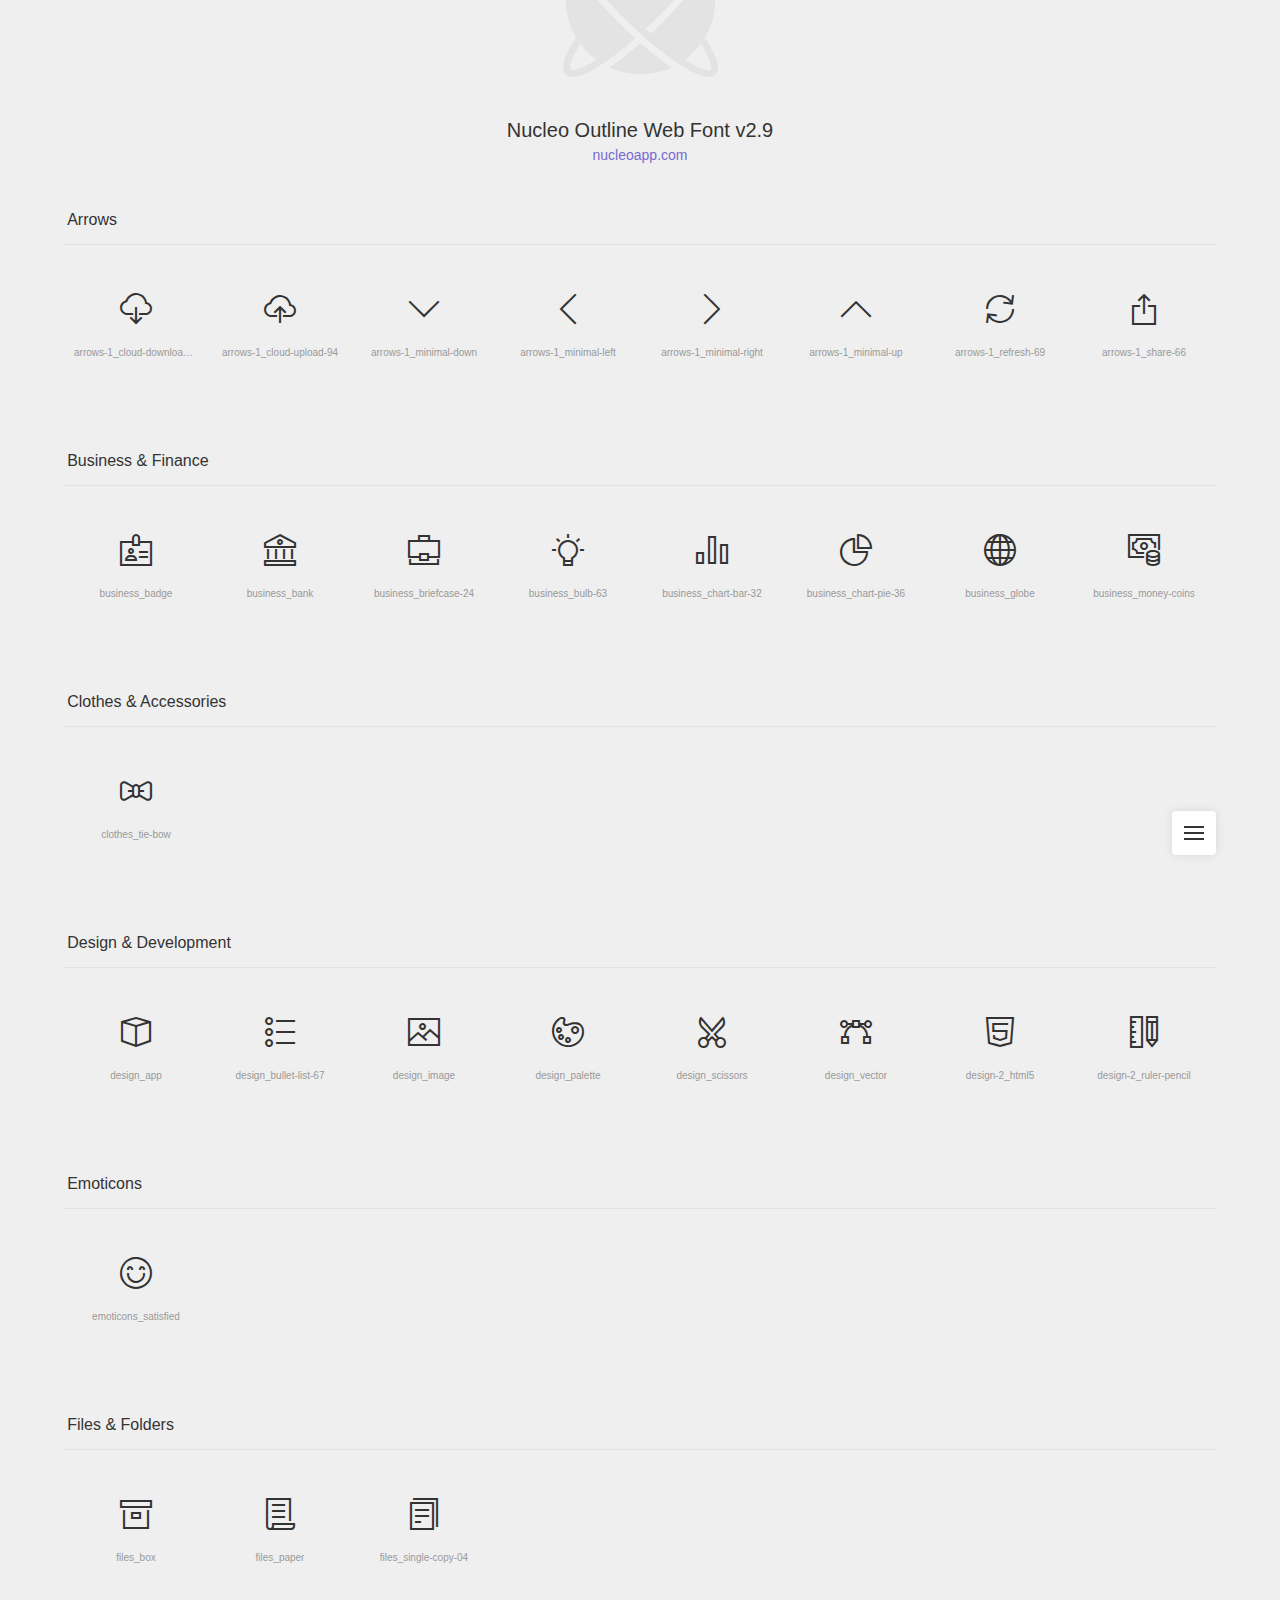
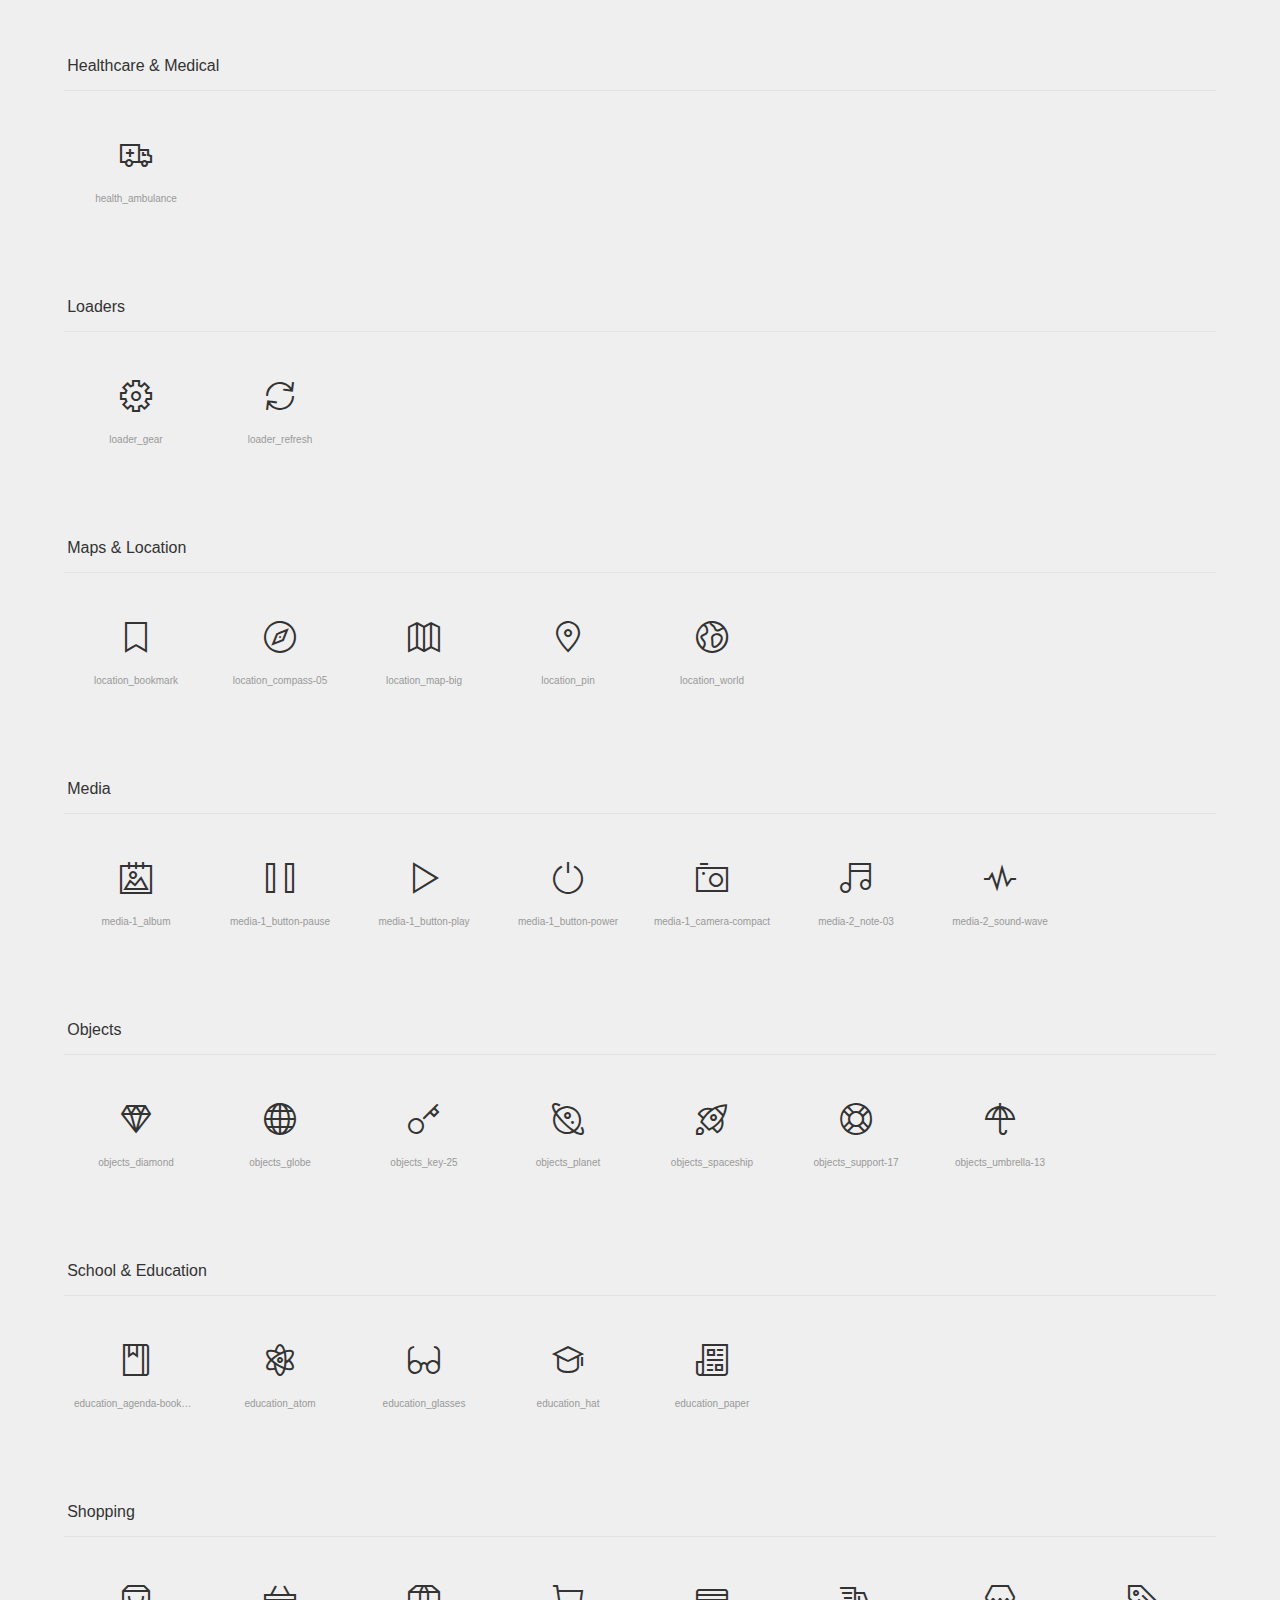
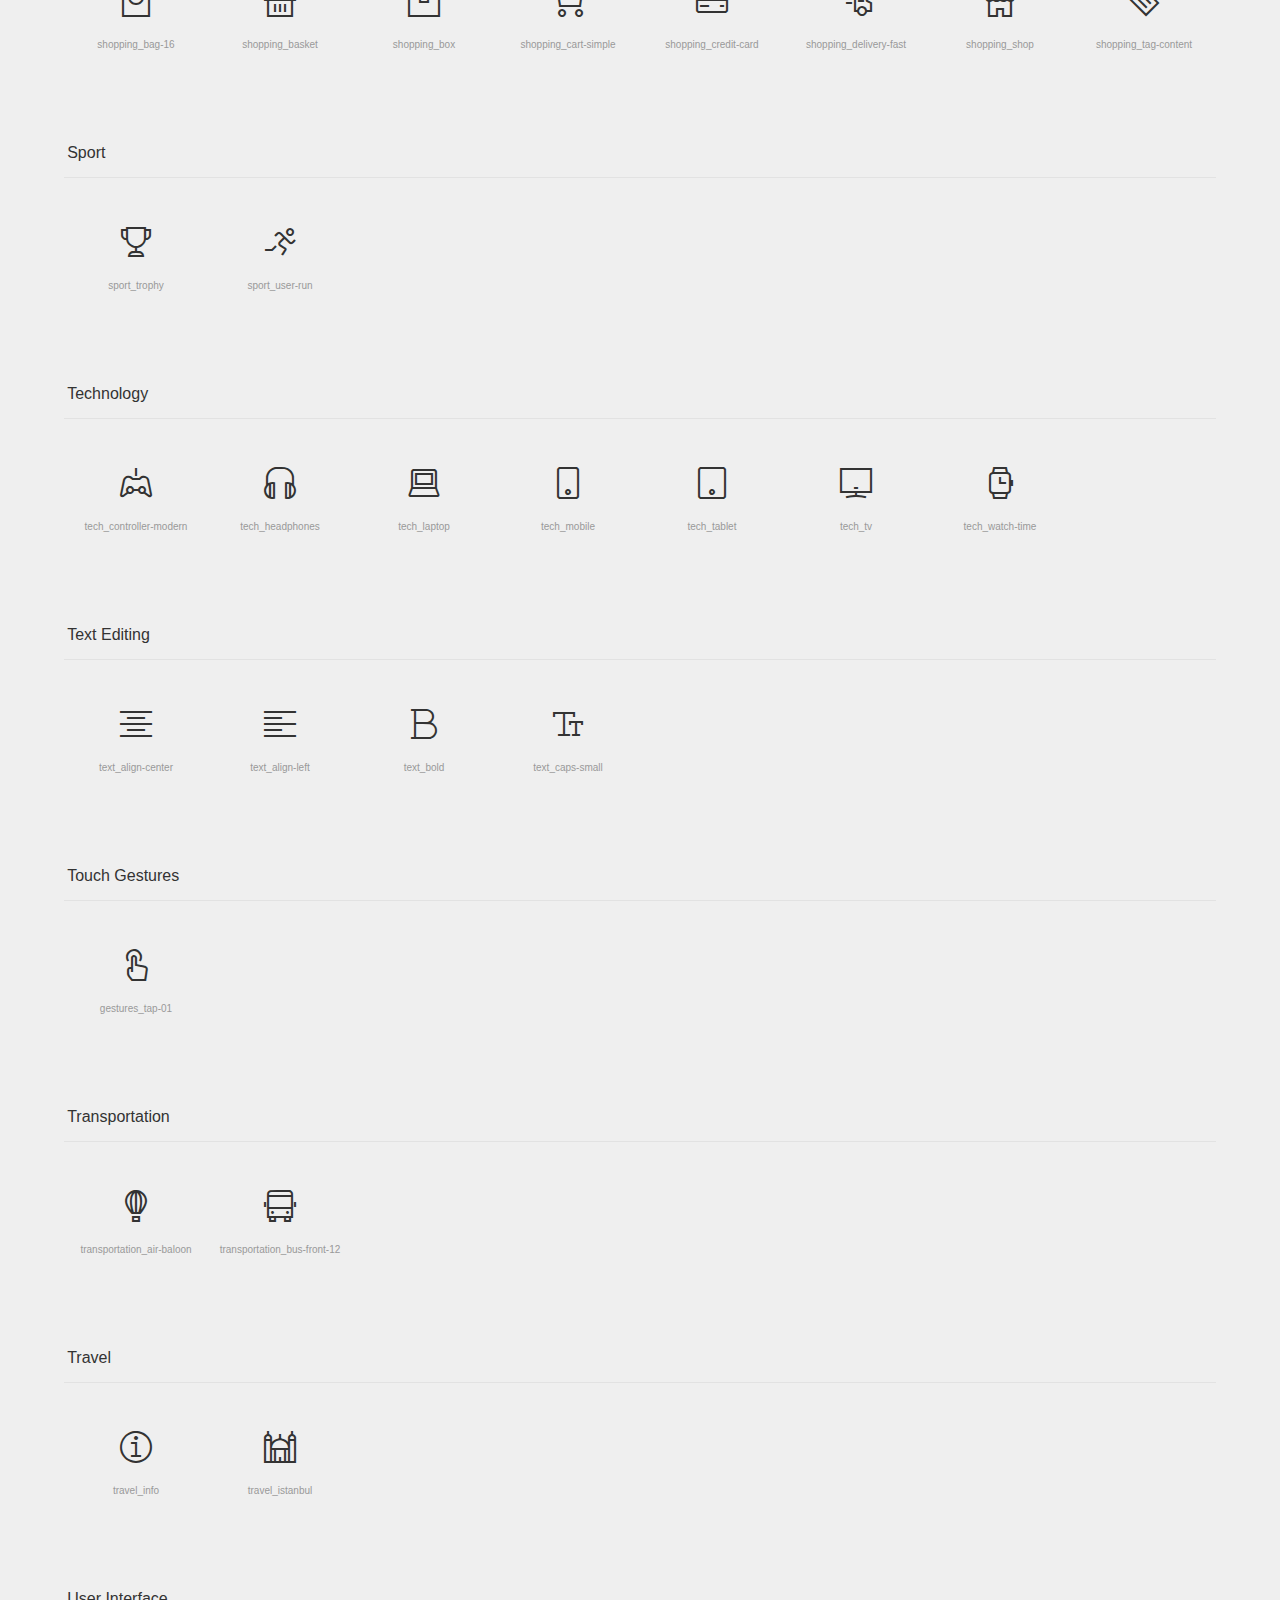
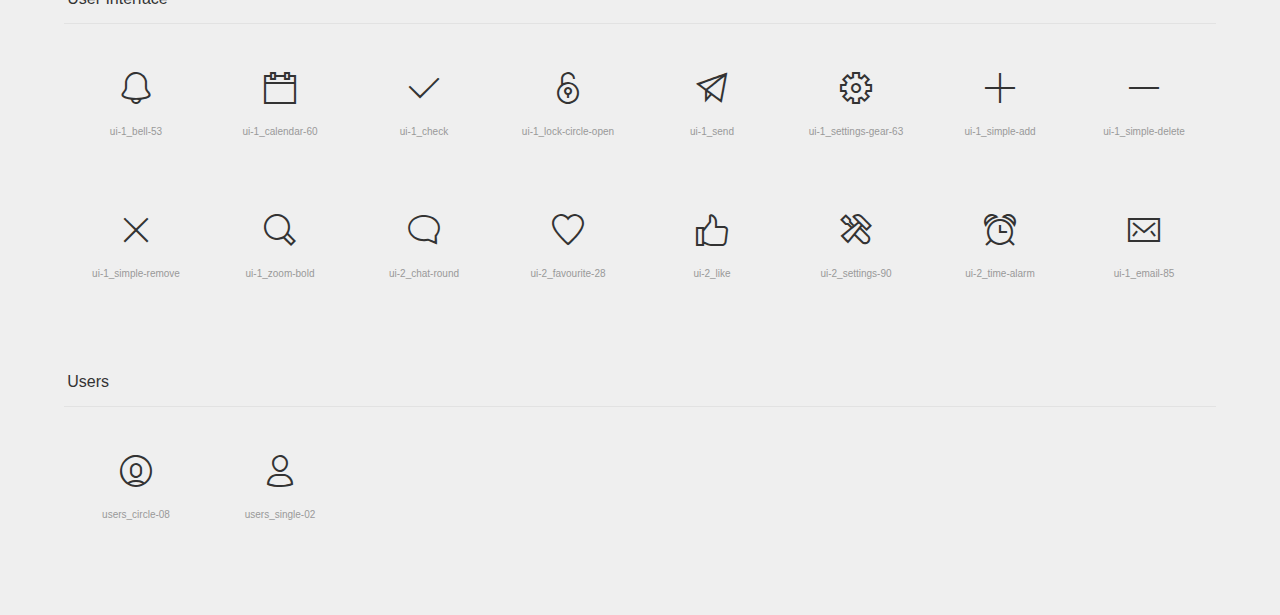
<file: resources/now-ui-kit-v1.1.0/nucleo-icons.html>
<!doctype html>
<html lang="en">

<head>
    <meta charset="UTF-8">
    <meta name="viewport" content="width=device-width, initial-scale=1">
    <link rel="stylesheet" href="./assets/css/now-ui-kit.css">
    <link rel="shortcut icon" href="./assets/img/favicon.png">
    <title>Nucleo Outline Web Font</title>
    <script src="https://code.jquery.com/jquery-3.2.1.min.js" integrity="sha256-hwg4gsxgFZhOsEEamdOYGBf13FyQuiTwlAQgxVSNgt4=" crossorigin="anonymous"></script>
    <style media="screen">
        /* http://meyerweb.com/eric/tools/css/reset/
	 v2.0 | 20110126
	 License: none (public domain)
  */

        html,
        body,
        div,
        span,
        applet,
        object,
        iframe,
        h1,
        h2,
        h3,
        h4,
        h5,
        h6,
        p,
        blockquote,
        pre,
        a,
        abbr,
        acronym,
        address,
        big,
        cite,
        code,
        del,
        dfn,
        em,
        img,
        ins,
        kbd,
        q,
        s,
        samp,
        small,
        strike,
        strong,
        sub,
        sup,
        tt,
        var,
        b,
        u,
        i,
        center,
        dl,
        dt,
        dd,
        ol,
        ul,
        li,
        fieldset,
        form,
        label,
        legend,
        table,
        caption,
        tbody,
        tfoot,
        thead,
        tr,
        th,
        td,
        article,
        aside,
        canvas,
        details,
        embed,
        figure,
        figcaption,
        footer,
        header,
        hgroup,
        menu,
        nav,
        output,
        ruby,
        section,
        summary,
        time,
        mark,
        audio,
        video {
            margin: 0;
            padding: 0;
            border: 0;
            font-size: 100%;
            font: inherit;
            vertical-align: baseline;
        }
        /* HTML5 display-role reset for older browsers */

        article,
        aside,
        details,
        figcaption,
        figure,
        footer,
        header,
        hgroup,
        menu,
        nav,
        section,
        main {
            display: block;
        }

        body {
            line-height: 1;
        }

        ol,
        ul {
            list-style: none;
        }

        blockquote,
        q {
            quotes: none;
        }

        blockquote:before,
        blockquote:after,
        q:before,
        q:after {
            content: '';
            content: none;
        }

        table {
            border-collapse: collapse;
            border-spacing: 0;
        }
        /* --------------------------------

  Nucleo Outline Web Font - nucleoapp.com/
  License - nucleoapp.com/license/
  Created using IcoMoon - icomoon.io

  -------------------------------- */
        /* --------------------------------

  Primary style

  -------------------------------- */

        *,
        *::after,
        *::before {
            box-sizing: border-box;
        }

        html {
            font-size: 62.5%;
        }

        body {
            font-size: 1.6rem;
            font-family: sans-serif;
            color: #333333;
            background: #efefef url("assets/img/nucleo-logo.svg") no-repeat center top;
        }

        a {
            color: #766acf;
            text-decoration: none;
        }
        /* --------------------------------

  Main components

  -------------------------------- */

        header {
            text-align: center;
            padding: 120px 0 0;
        }

        header h1 {
            font-size: 2rem;
        }

        header p {
            font-size: 1.4rem;
            margin-top: .6em;
        }

        header a:hover {
            text-decoration: underline;
        }

        section {
            width: 90%;
            max-width: 1200px;
            margin: 50px auto;
        }

        section h2 {
            border-bottom: 1px solid #e2e2e2;
            padding: 0 0 1em .2em;
            margin-bottom: 1em;
        }

        ul::after {
            clear: both;
            content: "";
            display: table;
        }

        ul li {
            width: 25%;
            float: left;
            padding: 16px 0;
            text-align: center;
            border-radius: .25em;
            -webkit-transition: background 0.2s;
            -moz-transition: background 0.2s;
            transition: background 0.2s;
            -webkit-user-select: none;
            -moz-user-select: none;
            -ms-user-select: none;
            user-select: none;
            overflow: hidden;
        }

        ul li:hover {
            background: #dbdbdb;
        }

        ul p,
        ul em,
        ul input {
            display: inline-block;
            font-size: 1rem;
            color: #999999;
            -webkit-user-select: auto;
            -moz-user-select: auto;
            -ms-user-select: auto;
            user-select: auto;
            white-space: nowrap;
            width: 100%;
            overflow: hidden;
            text-overflow: ellipsis;
            cursor: pointer;
        }

        ul p {
            padding: 10px;
            margin-top: 10px;
        }

        ul p::selection,
        ul em::selection {
            background: #766acf;
            color: #efefef;
        }

        ul em {
            margin-bottom: 8px;
        }

        ul em::before {
            content: '[';
        }

        ul em::after {
            content: ']';
        }

        ul input {
            text-align: center;
            background: transparent;
            border: none;
            box-shadow: none;
            outline: none;
        }

        @media only screen and (min-width: 768px) {
            ul li {
                width: 20%;
                float: left;
            }
        }

        @media only screen and (min-width: 1024px) {
            ul li {
                width: 12.5%;
                float: left;
                padding: 32px 0;
            }
        }
        /* --------------------------------

  Smart fixed navigation

  -------------------------------- */

        #cd-nav ul {
            /* mobile first */
            position: fixed;
            width: 90%;
            max-width: 400px;
            max-height: 90%;
            right: 5%;
            bottom: 5%;
            border-radius: 0.25em;
            box-shadow: 0 0 10px rgba(0, 0, 0, 0.1);
            background: white;
            visibility: hidden;
            /* remove overflow:hidden if you want to create a drop-down menu - but then remember to fix/eliminate the list items animation */
            overflow: hidden;
            overflow-y: auto;
            z-index: 1;
            /* Force Hardware Acceleration in WebKit */
            -webkit-backface-visibility: hidden;
            backface-visibility: hidden;
            -webkit-transform: scale(0);
            -moz-transform: scale(0);
            -ms-transform: scale(0);
            -o-transform: scale(0);
            transform: scale(0);
            -webkit-transform-origin: 100% 100%;
            -moz-transform-origin: 100% 100%;
            -ms-transform-origin: 100% 100%;
            -o-transform-origin: 100% 100%;
            transform-origin: 100% 100%;
            -webkit-transition: -webkit-transform 0.3s, visibility 0s 0.3s;
            -moz-transition: -moz-transform 0.3s, visibility 0s 0.3s;
            transition: transform 0.3s, visibility 0s 0.3s;
        }

        #cd-nav ul li {
            /* Force Hardware Acceleration in WebKit */
            -webkit-backface-visibility: hidden;
            backface-visibility: hidden;
            display: block;
            width: 100%;
            padding: 0;
            text-align: left;
        }

        #cd-nav ul li:hover {
            background-color: #FFF;
        }

        #cd-nav ul.is-visible {
            visibility: visible;
            -webkit-transform: scale(1);
            -moz-transform: scale(1);
            -ms-transform: scale(1);
            -o-transform: scale(1);
            transform: scale(1);
            -webkit-transition: -webkit-transform 0.3s, visibility 0s 0s;
            -moz-transition: -moz-transform 0.3s, visibility 0s 0s;
            transition: transform 0.3s, visibility 0s 0s;
        }

        #cd-nav li a {
            display: block;
            padding: 1em;
            font-size: 1.2rem;
            border-bottom: 1px solid #eff2f6;
        }

        #cd-nav li a:hover {
            color: #333333;
        }

        #cd-nav li:last-child a {
            border-bottom: none;
        }

        .cd-nav-trigger {
            position: fixed;
            bottom: 5%;
            right: 5%;
            width: 44px;
            height: 44px;
            background: white;
            border-radius: 0.25em;
            box-shadow: 0 0 10px rgba(0, 0, 0, 0.1);
            /* image replacement */
            overflow: hidden;
            text-indent: 100%;
            white-space: nowrap;
            z-index: 2;
        }

        .cd-nav-trigger span {
            /* the span element is used to create the menu icon */
            position: absolute;
            display: block;
            width: 20px;
            height: 2px;
            background: #333333;
            top: 50%;
            margin-top: -1px;
            left: 50%;
            margin-left: -10px;
            -webkit-transition: background 0.3s;
            -moz-transition: background 0.3s;
            transition: background 0.3s;
        }

        .cd-nav-trigger span::before,
        .cd-nav-trigger span::after {
            content: '';
            position: absolute;
            left: 0;
            background: inherit;
            width: 100%;
            height: 100%;
            /* Force Hardware Acceleration in WebKit */
            -webkit-transform: translateZ(0);
            -moz-transform: translateZ(0);
            -ms-transform: translateZ(0);
            -o-transform: translateZ(0);
            transform: translateZ(0);
            -webkit-backface-visibility: hidden;
            backface-visibility: hidden;
            -webkit-transition: -webkit-transform 0.3s, background 0s;
            -moz-transition: -moz-transform 0.3s, background 0s;
            transition: transform 0.3s, background 0s;
        }

        .cd-nav-trigger span::before {
            top: -6px;
            -webkit-transform: rotate(0);
            -moz-transform: rotate(0);
            -ms-transform: rotate(0);
            -o-transform: rotate(0);
            transform: rotate(0);
        }

        .cd-nav-trigger span::after {
            bottom: -6px;
            -webkit-transform: rotate(0);
            -moz-transform: rotate(0);
            -ms-transform: rotate(0);
            -o-transform: rotate(0);
            transform: rotate(0);
        }

        .cd-nav-trigger.menu-is-open {
            box-shadow: none;
        }

        .cd-nav-trigger.menu-is-open span {
            background: rgba(232, 74, 100, 0);
        }

        .cd-nav-trigger.menu-is-open span::before,
        .cd-nav-trigger.menu-is-open span::after {
            background: #333333;
        }

        .cd-nav-trigger.menu-is-open span::before {
            top: 0;
            -webkit-transform: rotate(135deg);
            -moz-transform: rotate(135deg);
            -ms-transform: rotate(135deg);
            -o-transform: rotate(135deg);
            transform: rotate(135deg);
        }

        .cd-nav-trigger.menu-is-open span::after {
            bottom: 0;
            -webkit-transform: rotate(225deg);
            -moz-transform: rotate(225deg);
            -ms-transform: rotate(225deg);
            -o-transform: rotate(225deg);
            transform: rotate(225deg);
        }

        .now-ui-icons {
            display: inline-block;
            font: normal normal normal 32px/1 'Nucleo Outline';
            speak: none;
            text-transform: none;
            -webkit-font-smoothing: antialiased;
            -moz-osx-font-smoothing: grayscale;
        }
    </style>
</head>

<body>
    <header>
        <h1>Nucleo Outline Web Font v2.9</h1>
        <p>
            <a href="https://nucleoapp.com/?ref=1712">nucleoapp.com</a>
        </p>
    </header>
    <div id="cd-nav">
        <a id="cd-nav-trigger" href="#0" class="cd-nav-trigger">Menu
            <span></span>
        </a>
        <nav>
            <ul id="cd-main-nav">
                <li>
                    <a href="#arrows">Arrows</a>
                </li>
                <li>
                    <a href="#business">Business &amp; Finance</a>
                </li>
                <li>
                    <a href="#clothes">Clothes &amp; Accessories</a>
                </li>
                <li>
                    <a href="#design">Design &amp; Development</a>
                </li>
                <li>
                    <a href="#emoticons">Emoticons</a>
                </li>
                <li>
                    <a href="#files">Files &amp; Folders</a>
                </li>
                <li>
                    <a href="#medical">Healthcare &amp; Medical</a>
                </li>
                <li>
                    <a href="#loaders">Loaders</a>
                </li>
                <li>
                    <a href="#maps">Maps &amp; Location</a>
                </li>
                <li>
                    <a href="#media">Media</a>
                </li>
                <li>
                    <a href="#objects">Objects</a>
                </li>
                <li>
                    <a href="#school">School &amp; Education</a>
                </li>
                <li>
                    <a href="#shopping">Shopping</a>
                </li>
                <li>
                    <a href="#sport">Sport</a>
                </li>
                <li>
                    <a href="#technology">Technology</a>
                </li>
                <li>
                    <a href="#text">Text Editing</a>
                </li>
                <li>
                    <a href="#gestures">Touch Gestures</a>
                </li>
                <li>
                    <a href="#transportation">Transportation</a>
                </li>
                <li>
                    <a href="#travel">Travel</a>
                </li>
                <li>
                    <a href="#interface">User Interface</a>
                </li>
                <li>
                    <a href="#users">Users</a>
                </li>
            </ul>
        </nav>
    </div>
    <div id="icons-wrapper">
        <section id="arrows">
            <h2>Arrows</h2>
            <ul>
                <li>
                    <i class="now-ui-icons arrows-1_cloud-download-93"></i>
                    <p>arrows-1_cloud-download-93</p>
                </li>
                <li>
                    <i class="now-ui-icons arrows-1_cloud-upload-94"></i>
                    <p>arrows-1_cloud-upload-94</p>
                </li>
                <li>
                    <i class="now-ui-icons arrows-1_minimal-down"></i>
                    <p>arrows-1_minimal-down</p>
                </li>
                <li>
                    <i class="now-ui-icons arrows-1_minimal-left"></i>
                    <p>arrows-1_minimal-left</p>
                </li>
                <li>
                    <i class="now-ui-icons arrows-1_minimal-right"></i>
                    <p>arrows-1_minimal-right</p>
                </li>
                <li>
                    <i class="now-ui-icons arrows-1_minimal-up"></i>
                    <p>arrows-1_minimal-up</p>
                </li>
                <li>
                    <i class="now-ui-icons arrows-1_refresh-69"></i>
                    <p>arrows-1_refresh-69</p>
                </li>
                <li>
                    <i class="now-ui-icons arrows-1_share-66"></i>
                    <p>arrows-1_share-66</p>
                </li>
            </ul>
        </section>
        <section id="business">
            <h2>Business &amp; Finance</h2>
            <ul>
                <li>
                    <i class="now-ui-icons business_badge"></i>
                    <p>business_badge</p>
                </li>
                <li>
                    <i class="now-ui-icons business_bank"></i>
                    <p>business_bank</p>
                </li>
                <li>
                    <i class="now-ui-icons business_briefcase-24"></i>
                    <p>business_briefcase-24</p>
                </li>
                <li>
                    <i class="now-ui-icons business_bulb-63"></i>
                    <p>business_bulb-63</p>
                </li>
                <li>
                    <i class="now-ui-icons business_chart-bar-32"></i>
                    <p>business_chart-bar-32</p>
                </li>
                <li>
                    <i class="now-ui-icons business_chart-pie-36"></i>
                    <p>business_chart-pie-36</p>
                </li>
                <li>
                    <i class="now-ui-icons business_globe"></i>
                    <p>business_globe</p>
                </li>
                <li>
                    <i class="now-ui-icons business_money-coins"></i>
                    <p>business_money-coins</p>
                </li>
            </ul>
        </section>
        <section id="clothes">
            <h2>Clothes &amp; Accessories</h2>
            <ul>
                <li>
                    <i class="now-ui-icons clothes_tie-bow"></i>
                    <p>clothes_tie-bow</p>
                </li>
            </ul>
        </section>
        <section id="design">
            <h2>Design &amp; Development</h2>
            <ul>
                <li>
                    <i class="now-ui-icons design_app"></i>
                    <p>design_app</p>
                </li>
                <li>
                    <i class="now-ui-icons design_bullet-list-67"></i>
                    <p>design_bullet-list-67</p>
                </li>
                <li>
                    <i class="now-ui-icons design_image"></i>
                    <p>design_image</p>
                </li>
                <li>
                    <i class="now-ui-icons design_palette"></i>
                    <p>design_palette</p>
                </li>
                <li>
                    <i class="now-ui-icons design_scissors"></i>
                    <p>design_scissors</p>
                </li>
                <li>
                    <i class="now-ui-icons design_vector"></i>
                    <p>design_vector</p>
                </li>
                <li>
                    <i class="now-ui-icons design-2_html5"></i>
                    <p>design-2_html5</p>
                </li>
                <li>
                    <i class="now-ui-icons design-2_ruler-pencil"></i>
                    <p>design-2_ruler-pencil</p>
                </li>
            </ul>
        </section>
        <section id="emoticons">
            <h2>Emoticons</h2>
            <ul>
                <li>
                    <i class="now-ui-icons emoticons_satisfied"></i>
                    <p>emoticons_satisfied</p>
                </li>
            </ul>
        </section>
        <section id="files">
            <h2>Files &amp; Folders</h2>
            <ul>
                <li>
                    <i class="now-ui-icons files_box"></i>
                    <p>files_box</p>
                </li>
                <li>
                    <i class="now-ui-icons files_paper"></i>
                    <p>files_paper</p>
                </li>
                <li>
                    <i class="now-ui-icons files_single-copy-04"></i>
                    <p>files_single-copy-04</p>
                </li>
            </ul>
        </section>
        <section id="medical">
            <h2>Healthcare &amp; Medical</h2>
            <ul>
                <li>
                    <i class="now-ui-icons health_ambulance"></i>
                    <p>health_ambulance</p>
                </li>
            </ul>
        </section>
        <section id="loaders">
            <h2>Loaders</h2>
            <ul>
                <li>
                    <i class="now-ui-icons loader_gear spin"></i>
                    <p>loader_gear</p>
                </li>
                <li>
                    <i class="now-ui-icons loader_refresh spin"></i>
                    <p>loader_refresh</p>
                </li>
            </ul>
        </section>
        <section id="maps">
            <h2>Maps &amp; Location</h2>
            <ul>
                <li>
                    <i class="now-ui-icons location_bookmark"></i>
                    <p>location_bookmark</p>
                </li>
                <li>
                    <i class="now-ui-icons location_compass-05"></i>
                    <p>location_compass-05</p>
                </li>
                <li>
                    <i class="now-ui-icons location_map-big"></i>
                    <p>location_map-big</p>
                </li>
                <li>
                    <i class="now-ui-icons location_pin"></i>
                    <p>location_pin</p>
                </li>
                <li>
                    <i class="now-ui-icons location_world"></i>
                    <p>location_world</p>
                </li>
            </ul>
        </section>
        <section id="media">
            <h2>Media</h2>
            <ul>
                <li>
                    <i class="now-ui-icons media-1_album"></i>
                    <p>media-1_album</p>
                </li>
                <li>
                    <i class="now-ui-icons media-1_button-pause"></i>
                    <p>media-1_button-pause</p>
                </li>
                <li>
                    <i class="now-ui-icons media-1_button-play"></i>
                    <p>media-1_button-play</p>
                </li>
                <li>
                    <i class="now-ui-icons media-1_button-power"></i>
                    <p>media-1_button-power</p>
                </li>
                <li>
                    <i class="now-ui-icons media-1_camera-compact"></i>
                    <p>media-1_camera-compact</p>
                </li>
                <li>
                    <i class="now-ui-icons media-2_note-03"></i>
                    <p>media-2_note-03</p>
                </li>
                <li>
                    <i class="now-ui-icons media-2_sound-wave"></i>
                    <p>media-2_sound-wave</p>
                </li>
            </ul>
        </section>
        <section id="objects">
            <h2>Objects</h2>
            <ul>
                <li>
                    <i class="now-ui-icons objects_diamond"></i>
                    <p>objects_diamond</p>
                </li>
                <li>
                    <i class="now-ui-icons objects_globe"></i>
                    <p>objects_globe</p>
                </li>
                <li>
                    <i class="now-ui-icons objects_key-25"></i>
                    <p>objects_key-25</p>
                </li>
                <li>
                    <i class="now-ui-icons objects_planet"></i>
                    <p>objects_planet</p>
                </li>
                <li>
                    <i class="now-ui-icons objects_spaceship"></i>
                    <p>objects_spaceship</p>
                </li>
                <li>
                    <i class="now-ui-icons objects_support-17"></i>
                    <p>objects_support-17</p>
                </li>
                <li>
                    <i class="now-ui-icons objects_umbrella-13"></i>
                    <p>objects_umbrella-13</p>
                </li>
            </ul>
        </section>
        <section id="school">
            <h2>School &amp; Education</h2>
            <ul>
                <li>
                    <i class="now-ui-icons education_agenda-bookmark"></i>
                    <p>education_agenda-bookmark</p>
                </li>
                <li>
                    <i class="now-ui-icons education_atom"></i>
                    <p>education_atom</p>
                </li>
                <li>
                    <i class="now-ui-icons education_glasses"></i>
                    <p>education_glasses</p>
                </li>
                <li>
                    <i class="now-ui-icons education_hat"></i>
                    <p>education_hat</p>
                </li>
                <li>
                    <i class="now-ui-icons education_paper"></i>
                    <p>education_paper</p>
                </li>
            </ul>
        </section>
        <section id="shopping">
            <h2>Shopping</h2>
            <ul>
                <li>
                    <i class="now-ui-icons shopping_bag-16"></i>
                    <p>shopping_bag-16</p>
                </li>
                <li>
                    <i class="now-ui-icons shopping_basket"></i>
                    <p>shopping_basket</p>
                </li>
                <li>
                    <i class="now-ui-icons shopping_box"></i>
                    <p>shopping_box</p>
                </li>
                <li>
                    <i class="now-ui-icons shopping_cart-simple"></i>
                    <p>shopping_cart-simple</p>
                </li>
                <li>
                    <i class="now-ui-icons shopping_credit-card"></i>
                    <p>shopping_credit-card</p>
                </li>
                <li>
                    <i class="now-ui-icons shopping_delivery-fast"></i>
                    <p>shopping_delivery-fast</p>
                </li>
                <li>
                    <i class="now-ui-icons shopping_shop"></i>
                    <p>shopping_shop</p>
                </li>
                <li>
                    <i class="now-ui-icons shopping_tag-content"></i>
                    <p>shopping_tag-content</p>
                </li>
            </ul>
        </section>
        <section id="sport">
            <h2>Sport</h2>
            <ul>
                <li>
                    <i class="now-ui-icons sport_trophy"></i>
                    <p>sport_trophy</p>
                </li>
                <li>
                    <i class="now-ui-icons sport_user-run"></i>
                    <p>sport_user-run</p>
                </li>
            </ul>
        </section>
        <section id="technology">
            <h2>Technology</h2>
            <ul>
                <li>
                    <i class="now-ui-icons tech_controller-modern"></i>
                    <p>tech_controller-modern</p>
                </li>
                <li>
                    <i class="now-ui-icons tech_headphones"></i>
                    <p>tech_headphones</p>
                </li>
                <li>
                    <i class="now-ui-icons tech_laptop"></i>
                    <p>tech_laptop</p>
                </li>
                <li>
                    <i class="now-ui-icons tech_mobile"></i>
                    <p>tech_mobile</p>
                </li>
                <li>
                    <i class="now-ui-icons tech_tablet"></i>
                    <p>tech_tablet</p>
                </li>
                <li>
                    <i class="now-ui-icons tech_tv"></i>
                    <p>tech_tv</p>
                </li>
                <li>
                    <i class="now-ui-icons tech_watch-time"></i>
                    <p>tech_watch-time</p>
                </li>
            </ul>
        </section>
        <section id="text">
            <h2>Text Editing</h2>
            <ul>
                <li>
                    <i class="now-ui-icons text_align-center"></i>
                    <p>text_align-center</p>
                </li>
                <li>
                    <i class="now-ui-icons text_align-left"></i>
                    <p>text_align-left</p>
                </li>
                <li>
                    <i class="now-ui-icons text_bold"></i>
                    <p>text_bold</p>
                </li>
                <li>
                    <i class="now-ui-icons text_caps-small"></i>
                    <p>text_caps-small</p>
                </li>
            </ul>
        </section>
        <section id="gestures">
            <h2>Touch Gestures</h2>
            <ul>
                <li>
                    <i class="now-ui-icons gestures_tap-01"></i>
                    <p>gestures_tap-01</p>
                </li>
            </ul>
        </section>
        <section id="transportation">
            <h2>Transportation</h2>
            <ul>
                <li>
                    <i class="now-ui-icons transportation_air-baloon"></i>
                    <p>transportation_air-baloon</p>
                </li>
                <li>
                    <i class="now-ui-icons transportation_bus-front-12"></i>
                    <p>transportation_bus-front-12</p>
                </li>
            </ul>
        </section>
        <section id="travel">
            <h2>Travel</h2>
            <ul>
                <li>
                    <i class="now-ui-icons travel_info"></i>
                    <p>travel_info</p>
                </li>
                <li>
                    <i class="now-ui-icons travel_istanbul"></i>
                    <p>travel_istanbul</p>
                </li>
            </ul>
        </section>
        <section id="interface">
            <h2>User Interface</h2>
            <ul>
                <li>
                    <i class="now-ui-icons ui-1_bell-53"></i>
                    <p>ui-1_bell-53</p>
                </li>
                <li>
                    <i class="now-ui-icons ui-1_calendar-60"></i>
                    <p>ui-1_calendar-60</p>
                </li>
                <li>
                    <i class="now-ui-icons ui-1_check"></i>
                    <p>ui-1_check</p>
                </li>
                <li>
                    <i class="now-ui-icons ui-1_lock-circle-open"></i>
                    <p>ui-1_lock-circle-open</p>
                </li>
                <li>
                    <i class="now-ui-icons ui-1_send"></i>
                    <p>ui-1_send</p>
                </li>
                <li>
                    <i class="now-ui-icons ui-1_settings-gear-63"></i>
                    <p>ui-1_settings-gear-63</p>
                </li>
                <li>
                    <i class="now-ui-icons ui-1_simple-add"></i>
                    <p>ui-1_simple-add</p>
                </li>
                <li>
                    <i class="now-ui-icons ui-1_simple-delete"></i>
                    <p>ui-1_simple-delete</p>
                </li>
                <li>
                    <i class="now-ui-icons ui-1_simple-remove"></i>
                    <p>ui-1_simple-remove</p>
                </li>
                <li>
                    <i class="now-ui-icons ui-1_zoom-bold"></i>
                    <p>ui-1_zoom-bold</p>
                </li>
                <li>
                    <i class="now-ui-icons ui-2_chat-round"></i>
                    <p>ui-2_chat-round</p>
                </li>
                <li>
                    <i class="now-ui-icons ui-2_favourite-28"></i>
                    <p>ui-2_favourite-28</p>
                </li>
                <li>
                    <i class="now-ui-icons ui-2_like"></i>
                    <p>ui-2_like</p>
                </li>
                <li>
                    <i class="now-ui-icons ui-2_settings-90"></i>
                    <p>ui-2_settings-90</p>
                </li>
                <li>
                    <i class="now-ui-icons ui-2_time-alarm"></i>
                    <p>ui-2_time-alarm</p>
                </li>
                <li>
                    <i class="now-ui-icons ui-1_email-85"></i>
                    <p>ui-1_email-85</p>
                </li>
            </ul>
        </section>
        <section id="users">
            <h2>Users</h2>
            <ul>
                <li>
                    <i class="now-ui-icons users_circle-08"></i>
                    <p>users_circle-08</p>
                </li>
                <li>
                    <i class="now-ui-icons users_single-02"></i>
                    <p>users_single-02</p>
                </li>
            </ul>
        </section>
    </div>
    <script>
        function SelectText(element) {
            var doc = document,
                text = element,
                range, selection;
            if (doc.body.createTextRange) {
                range = document.body.createTextRange();
                range.moveToElementText(text);
                range.select();
            } else if (window.getSelection) {
                selection = window.getSelection();
                range = document.createRange();
                range.selectNodeContents(text);
                selection.removeAllRanges();
                selection.addRange(range);
            }
        }

        function hasClass(ele, cls) {
            return !!ele.getAttribute('class').match(new RegExp('(\\s|^)' + cls + '(\\s|$)'));
        }

        window.onload = function() {
            var trigger = document.getElementById('cd-nav-trigger'),
                menu = document.getElementById('cd-main-nav'),
                menuItems = menu.getElementsByTagName('li');
            trigger.onclick = function toggleMenu() {
                if (hasClass(trigger, 'menu-is-open')) {
                    trigger.setAttribute('class', 'cd-nav-trigger');
                    menu.setAttribute('class', '');
                } else {
                    trigger.setAttribute('class', 'cd-nav-trigger menu-is-open');
                    menu.setAttribute('class', 'is-visible');
                }
            }

            for (var i = 0; i < menuItems.length; i++) {
                menuItems[i].onclick = function closeMenu() {
                    trigger.setAttribute('class', 'cd-nav-trigger');
                    menu.setAttribute('class', '');
                }
            }
        }
    </script>
</body>

</html>
</file>
